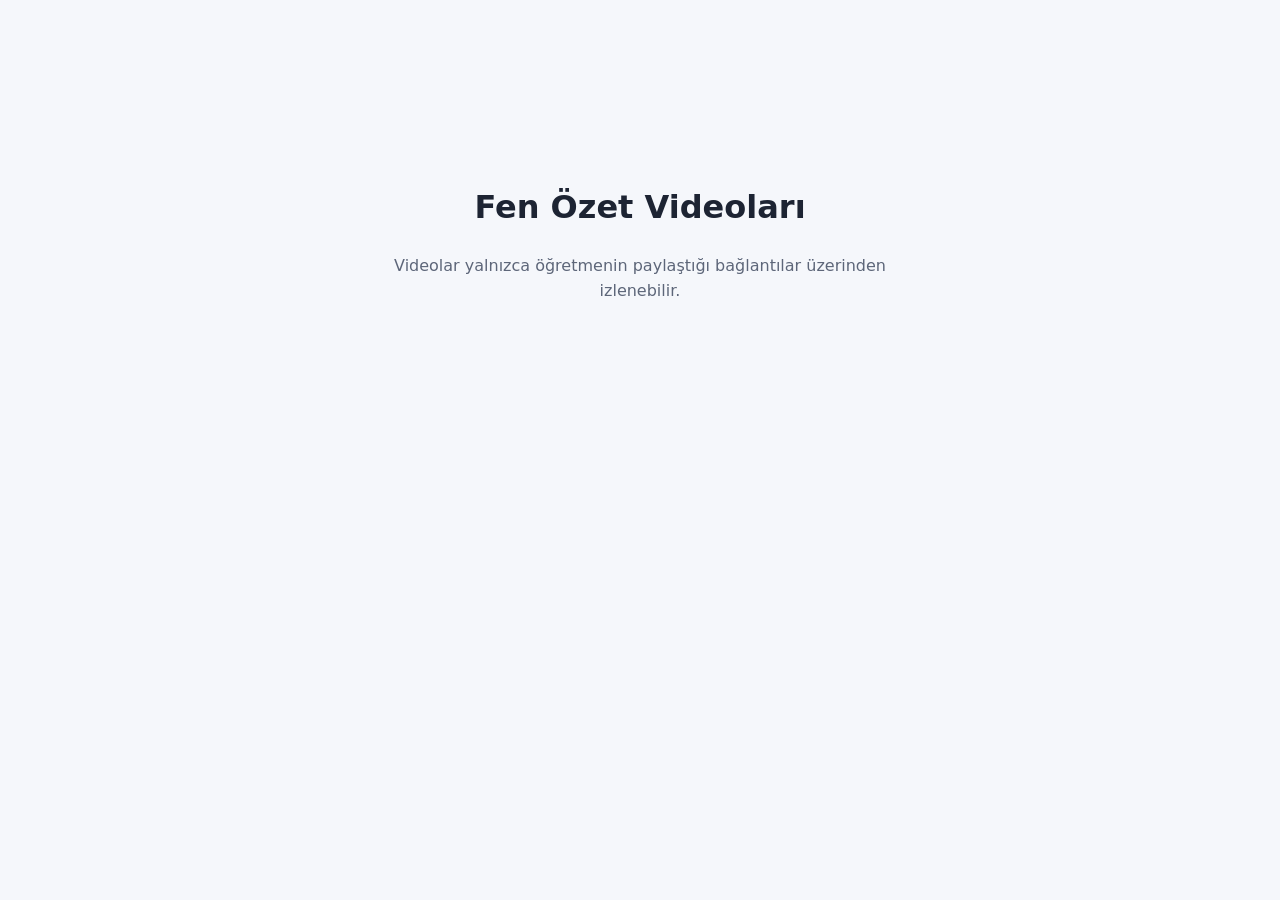
<file: index.html>
<!doctype html>
<html lang="tr">
<head>
  <meta charset="utf-8">
  <meta name="viewport" content="width=device-width, initial-scale=1">
  <meta name="robots" content="noindex, nofollow">
  <title>Fen Özet Videoları</title>
  <link rel="stylesheet" href="stil.css">
</head>
<body>
  <main class="sayfa" style="max-width: 560px; text-align: center; padding-top: 18vh">
    <h1>Fen Özet Videoları</h1>
    <p style="color: var(--soluk)">Videolar yalnızca öğretmenin paylaştığı bağlantılar üzerinden izlenebilir.</p>
  </main>
</body>
</html>
</file>
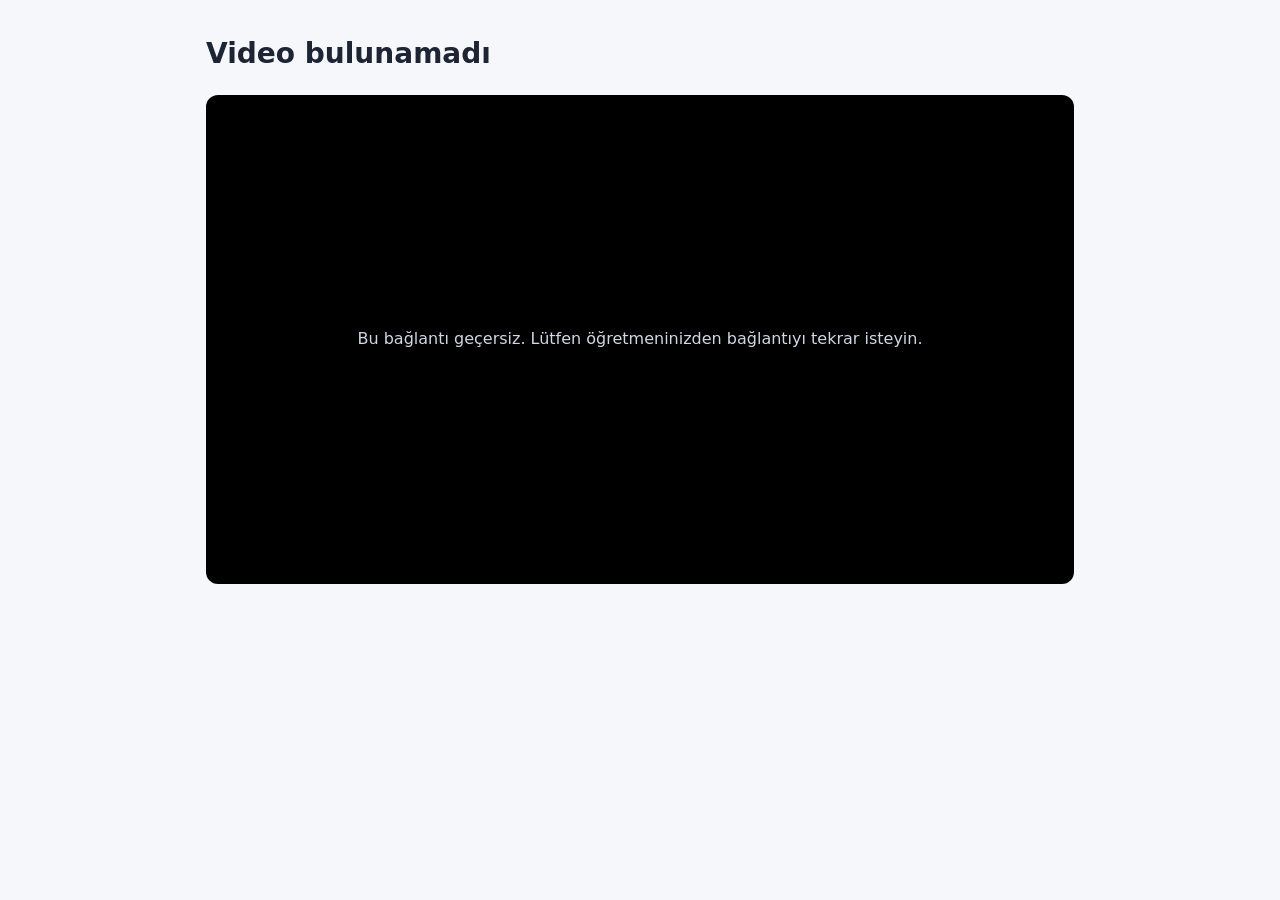
<file: izle.html>
<!doctype html>
<html lang="tr">
<head>
  <meta charset="utf-8">
  <meta name="viewport" content="width=device-width, initial-scale=1">
  <meta name="robots" content="noindex, nofollow">
  <title>Fen Özet Videosu</title>
  <link rel="stylesheet" href="stil.css">
</head>
<body>
  <main class="sayfa" style="max-width: 900px">
    <header>
      <h1 id="baslik">Fen Özet Videosu</h1>
      <p id="altbaslik"></p>
    </header>
    <div class="oynatici" id="oynatici"></div>
    <p id="aciklama"></p>
  </main>

  <script src="videolar.js"></script>
  <script src="ortak.js"></script>
  <script>
    var id = new URLSearchParams(location.search).get("v");
    var v = (window.VIDEOLAR || []).filter(function (x) { return x.id === id; })[0];
    var kutu = document.getElementById("oynatici");

    function mesaj(m) {
      var d = document.createElement("div");
      d.className = "yakinda";
      d.textContent = m;
      kutu.appendChild(d);
    }

    if (!v) {
      document.getElementById("baslik").textContent = "Video bulunamadı";
      mesaj("Bu bağlantı geçersiz. Lütfen öğretmeninizden bağlantıyı tekrar isteyin.");
    } else {
      document.title = v.baslik + " – Fen Özet Videosu";
      document.getElementById("baslik").textContent = v.baslik;
      document.getElementById("altbaslik").textContent =
        [v.sinif, v.unite !== v.baslik ? v.unite : "", v.sure].filter(Boolean).join(" · ");
      document.getElementById("aciklama").textContent = v.aciklama || "";

      var k = videoKaynagi(v.kaynak);
      if (!k) {
        mesaj("Video yakında eklenecek.");
      } else if (k.tur === "iframe") {
        var f = document.createElement("iframe");
        f.src = k.adres;
        f.title = v.baslik;
        f.allow = "accelerometer; autoplay; encrypted-media; gyroscope; picture-in-picture; fullscreen";
        f.allowFullscreen = true;
        f.referrerPolicy = "strict-origin-when-cross-origin";
        kutu.appendChild(f);
      } else {
        var vid = document.createElement("video");
        vid.src = k.adres;
        vid.controls = true;
        vid.preload = "metadata";
        vid.setAttribute("playsinline", "");
        vid.setAttribute("controlsList", "nodownload");
        kutu.appendChild(vid);
      }
    }
  </script>
</body>
</html>
</file>
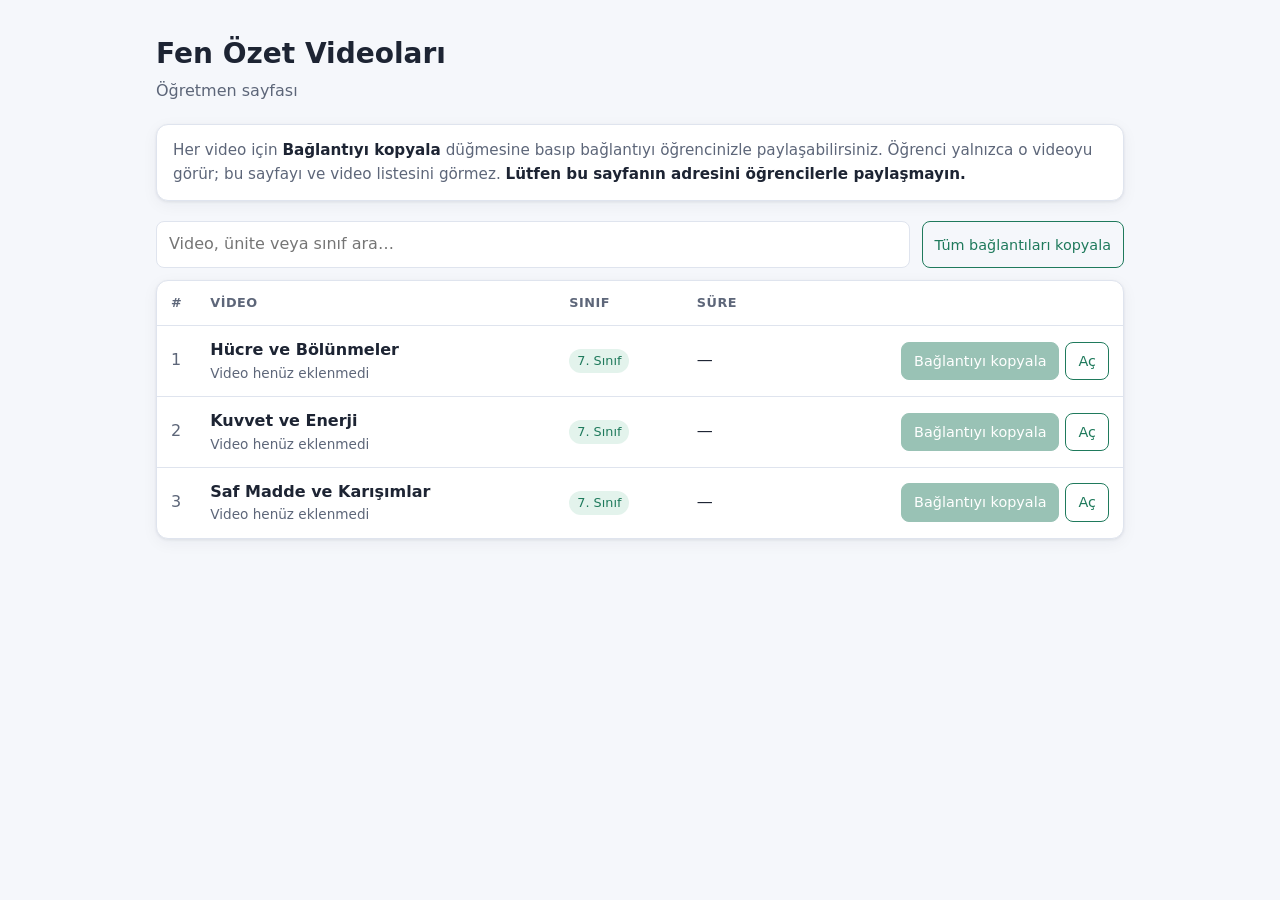
<file: ogretmen-cd3e6a91e7.html>
<!doctype html>
<html lang="tr">
<head>
  <meta charset="utf-8">
  <meta name="viewport" content="width=device-width, initial-scale=1">
  <meta name="robots" content="noindex, nofollow">
  <title>Fen Özet Videoları</title>
  <link rel="stylesheet" href="stil.css">
</head>
<body>
  <main class="sayfa">
    <header>
      <h1>Fen Özet Videoları</h1>
      <p>Öğretmen sayfası</p>
    </header>

    <div class="kart bilgi">
      Her video için <strong>Bağlantıyı kopyala</strong> düğmesine basıp bağlantıyı öğrencinizle paylaşabilirsiniz.
      Öğrenci yalnızca o videoyu görür; bu sayfayı ve video listesini görmez.
      <strong>Lütfen bu sayfanın adresini öğrencilerle paylaşmayın.</strong>
    </div>

    <div class="arac">
      <input id="ara" type="search" placeholder="Video, ünite veya sınıf ara…" aria-label="Ara">
      <button id="tumunuKopyala" class="btn ikincil" type="button">Tüm bağlantıları kopyala</button>
    </div>

    <div class="kart">
      <table>
        <thead>
          <tr><th>#</th><th>Video</th><th>Sınıf</th><th>Süre</th><th></th></tr>
        </thead>
        <tbody id="liste"></tbody>
      </table>
      <div id="bos" class="bos" hidden>Aramanızla eşleşen video yok.</div>
    </div>
  </main>

  <div id="bildirim" class="bildirim" role="status" aria-live="polite"></div>

  <script src="videolar.js"></script>
  <script src="ortak.js"></script>
  <script>
    var videolar = window.VIDEOLAR || [];
    var liste = document.getElementById("liste");

    function yazi(s) {
      var d = document.createElement("div");
      d.textContent = s == null ? "" : String(s);
      return d.innerHTML;
    }

    videolar.forEach(function (v, i) {
      var hazir = !!(v.kaynak || "").trim();
      var tr = document.createElement("tr");
      tr.dataset.ara = [v.baslik, v.unite, v.sinif, v.aciklama].join(" ").toLocaleLowerCase("tr");
      tr.innerHTML =
        '<td class="no">' + (i + 1) + '</td>' +
        '<td><strong>' + yazi(v.baslik) + '</strong>' +
          (v.unite && v.unite !== v.baslik ? '<span class="alt">' + yazi(v.unite) + '</span>' : '') +
          (hazir ? '' : '<span class="alt">Video henüz eklenmedi</span>') + '</td>' +
        '<td>' + (v.sinif ? '<span class="etiket">' + yazi(v.sinif) + '</span>' : '') + '</td>' +
        '<td>' + yazi(v.sure || "—") + '</td>' +
        '<td><div class="islem">' +
          '<button class="btn" type="button" data-kopyala="' + yazi(v.id) + '"' + (hazir ? '' : ' disabled') + '>Bağlantıyı kopyala</button>' +
          '<a class="btn ikincil" target="_blank" rel="noopener" href="' + yazi(ogrenciBaglantisi(v.id)) + '">Aç</a>' +
        '</div></td>';
      liste.appendChild(tr);
    });

    document.getElementById("ara").addEventListener("input", function (e) {
      var q = e.target.value.trim().toLocaleLowerCase("tr");
      var gorunen = 0;
      Array.prototype.forEach.call(liste.rows, function (tr) {
        var eslesti = !q || tr.dataset.ara.indexOf(q) !== -1;
        tr.hidden = !eslesti;
        if (eslesti) gorunen++;
      });
      document.getElementById("bos").hidden = gorunen > 0;
    });

    function bildir(mesaj) {
      var b = document.getElementById("bildirim");
      b.textContent = mesaj;
      b.classList.add("gorunur");
      clearTimeout(bildir.t);
      bildir.t = setTimeout(function () { b.classList.remove("gorunur"); }, 2000);
    }

    function kopyala(metin, mesaj) {
      function eskiYol() {
        var t = document.createElement("textarea");
        t.value = metin;
        t.style.position = "fixed";
        t.style.opacity = "0";
        document.body.appendChild(t);
        t.select();
        var ok = false;
        try { ok = document.execCommand("copy"); } catch (e) {}
        document.body.removeChild(t);
        ok ? bildir(mesaj) : window.prompt("Bağlantıyı kopyalayın:", metin);
      }
      if (navigator.clipboard && window.isSecureContext) {
        navigator.clipboard.writeText(metin).then(function () { bildir(mesaj); }, eskiYol);
      } else {
        eskiYol();
      }
    }

    liste.addEventListener("click", function (e) {
      var btn = e.target.closest("[data-kopyala]");
      if (btn) kopyala(ogrenciBaglantisi(btn.dataset.kopyala), "Bağlantı kopyalandı");
    });

    document.getElementById("tumunuKopyala").addEventListener("click", function () {
      var satirlar = videolar
        .filter(function (v) { return (v.kaynak || "").trim(); })
        .map(function (v) { return v.baslik + ": " + ogrenciBaglantisi(v.id); });
      if (!satirlar.length) return bildir("Henüz eklenmiş video yok");
      kopyala(satirlar.join("\n"), satirlar.length + " bağlantı kopyalandı");
    });
  </script>
</body>
</html>
</file>
<file: stil.css>
:root {
  --bg: #f5f7fb;
  --kart: #ffffff;
  --yazi: #1d2433;
  --soluk: #5d6679;
  --cizgi: #dfe4ee;
  --vurgu: #1f7a5c;
  --vurgu-acik: #e3f3ec;
  --golge: 0 1px 3px rgba(20, 30, 50, .08), 0 4px 16px rgba(20, 30, 50, .05);
}
@media (prefers-color-scheme: dark) {
  :root {
    --bg: #12161f;
    --kart: #1b212d;
    --yazi: #e8ecf4;
    --soluk: #9aa4b8;
    --cizgi: #2c3444;
    --vurgu: #4cc497;
    --vurgu-acik: #1d3a30;
    --golge: none;
  }
}
* { box-sizing: border-box; }
body {
  margin: 0;
  background: var(--bg);
  color: var(--yazi);
  font: 16px/1.55 system-ui, -apple-system, "Segoe UI", Roboto, sans-serif;
}
.sayfa { max-width: 1000px; margin: 0 auto; padding: 32px 16px 64px; }
header h1 { margin: 0 0 4px; font-size: 1.75rem; }
header p { margin: 0; color: var(--soluk); }
.kart {
  background: var(--kart);
  border: 1px solid var(--cizgi);
  border-radius: 12px;
  box-shadow: var(--golge);
}
.bilgi { padding: 14px 16px; margin: 20px 0; font-size: .95rem; color: var(--soluk); }
.bilgi strong { color: var(--yazi); }
.arac { display: flex; gap: 12px; margin: 20px 0 12px; flex-wrap: wrap; }
.arac input {
  flex: 1 1 240px;
  padding: 10px 12px;
  border: 1px solid var(--cizgi);
  border-radius: 8px;
  background: var(--kart);
  color: var(--yazi);
  font: inherit;
}
table { width: 100%; border-collapse: collapse; }
th, td { text-align: left; padding: 12px 14px; border-bottom: 1px solid var(--cizgi); vertical-align: middle; }
th { font-size: .8rem; text-transform: uppercase; letter-spacing: .04em; color: var(--soluk); }
tr:last-child td { border-bottom: 0; }
td.no { color: var(--soluk); width: 1%; }
td .alt { display: block; font-size: .85rem; color: var(--soluk); }
.etiket { display: inline-block; padding: 2px 8px; border-radius: 999px; background: var(--vurgu-acik); color: var(--vurgu); font-size: .8rem; white-space: nowrap; }
.btn {
  display: inline-block;
  padding: 7px 12px;
  border-radius: 8px;
  border: 1px solid var(--vurgu);
  background: var(--vurgu);
  color: #fff;
  font: inherit;
  font-size: .9rem;
  cursor: pointer;
  text-decoration: none;
  white-space: nowrap;
}
.btn.ikincil { background: transparent; color: var(--vurgu); }
.btn:disabled { opacity: .45; cursor: default; }
.islem { display: flex; gap: 6px; justify-content: flex-end; flex-wrap: wrap; }
.bos { padding: 32px; text-align: center; color: var(--soluk); }
.oynatici { position: relative; aspect-ratio: 16 / 9; background: #000; border-radius: 12px; overflow: hidden; margin: 20px 0; }
.oynatici iframe, .oynatici video { position: absolute; inset: 0; width: 100%; height: 100%; border: 0; }
.oynatici .yakinda { position: absolute; inset: 0; display: grid; place-items: center; color: #cfd6e4; text-align: center; padding: 16px; }
.bildirim {
  position: fixed; left: 50%; bottom: 24px; transform: translateX(-50%);
  background: var(--yazi); color: var(--bg); padding: 10px 16px; border-radius: 8px;
  opacity: 0; transition: opacity .2s; pointer-events: none;
}
.bildirim.gorunur { opacity: 1; }
@media (max-width: 640px) {
  thead { display: none; }
  table, tbody, tr, td { display: block; width: 100%; }
  tr { border-bottom: 1px solid var(--cizgi); padding: 8px 0; }
  td { border: 0; padding: 6px 14px; }
  td.no { display: none; }
  .islem { justify-content: flex-start; }
}
</file>
